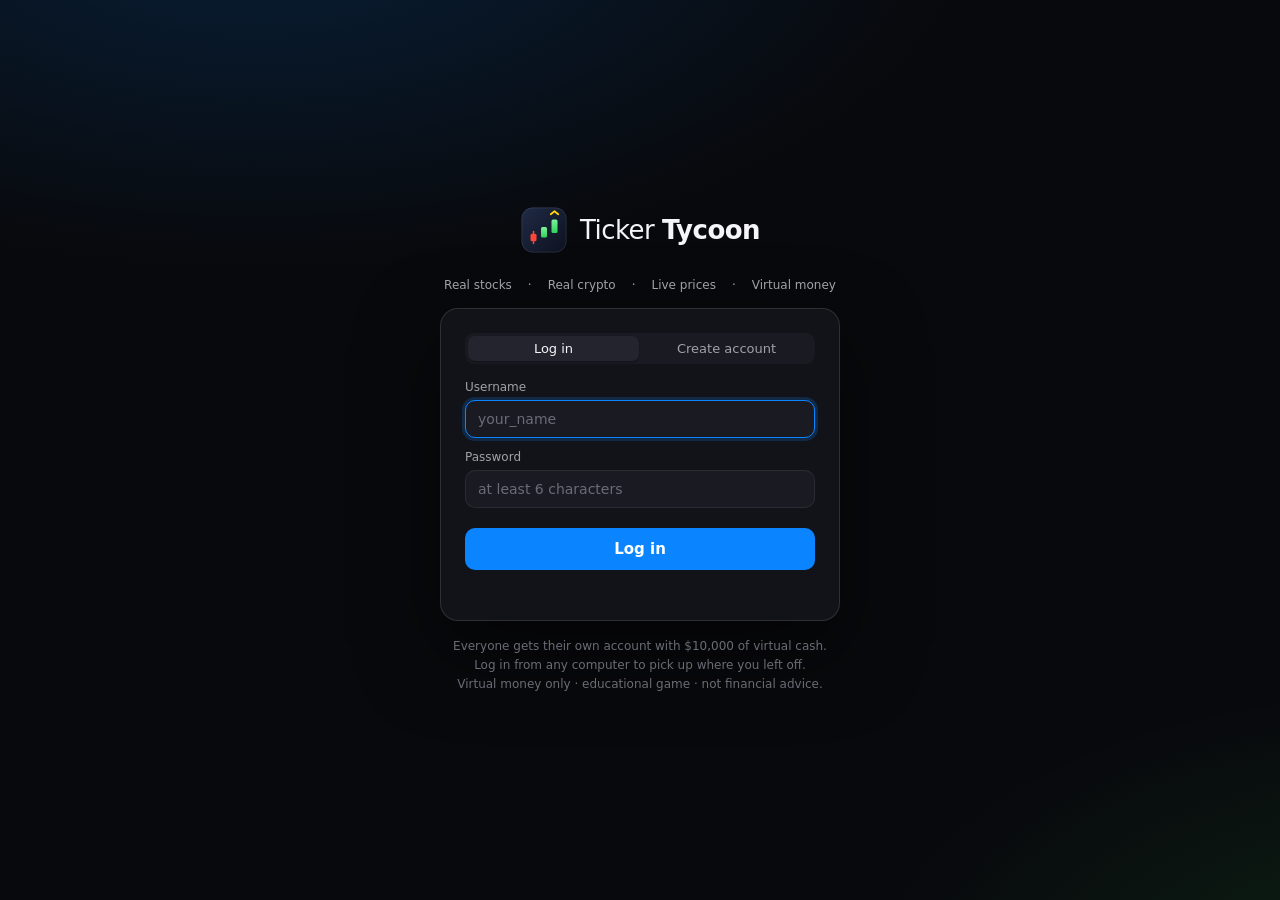
<file: templates/login.html>
<!doctype html>
<html lang="en">
<head>
  <meta charset="utf-8">
  <meta name="viewport" content="width=device-width, initial-scale=1">
  <title>Ticker Tycoon · Log in</title>
  <link rel="icon" href="/static/logo.svg" type="image/svg+xml">
  <link rel="stylesheet" href="/static/style.css">
  <style>
    body { display: grid; place-items: center; min-height: 100vh; overflow: auto;
      background: radial-gradient(1200px 600px at 20% -10%, rgba(10,132,255,.18), transparent 60%),
                  radial-gradient(900px 500px at 110% 110%, rgba(48,209,88,.12), transparent 60%), var(--bg); }
    .auth { width: 400px; max-width: calc(100vw - 32px); }
    .auth-brand { display: flex; align-items: center; gap: 12px; justify-content: center; margin-bottom: var(--s5); }
    .auth-brand img { width: 48px; height: 48px; }
    .auth-brand div { font-size: 26px; letter-spacing: -.02em; }
    .auth-card { background: var(--surface); border: 1px solid var(--line-2); border-radius: 18px; padding: var(--s5);
      box-shadow: 0 30px 80px rgba(0,0,0,.5); animation: pop .3s var(--ease); }
    .auth-card .seg { margin-bottom: var(--s4); }
    .auth-card .field { margin-bottom: var(--s3); }
    .auth-card .btn { width: 100%; padding: 12px; font-size: 15px; margin-top: var(--s2); }
    .auth-err { color: var(--red); font-size: 13px; min-height: 18px; margin-top: var(--s2); }
    .auth-foot { text-align: center; color: var(--text-3); font-size: 12px; margin-top: var(--s4); line-height: 1.6; }
    .ticker-strip { display: flex; gap: var(--s4); justify-content: center; margin-bottom: var(--s4); font-size: 12px; color: var(--text-2); }
  </style>
</head>
<body>
  <div class="auth">
    <div class="auth-brand"><img src="/static/logo.svg" alt=""><div>Ticker <b>Tycoon</b></div></div>
    <div class="ticker-strip"><span>Real stocks</span><span>&middot;</span><span>Real crypto</span><span>&middot;</span><span>Live prices</span><span>&middot;</span><span>Virtual money</span></div>
    <div class="auth-card">
      <div class="seg full" id="authSeg"><button data-m="login" class="active">Log in</button><button data-m="signup">Create account</button></div>
      <form id="authForm" autocomplete="on">
        <div class="field"><label for="u">Username</label>
          <input id="u" name="username" autocomplete="username" autocapitalize="off" spellcheck="false" required minlength="3" maxlength="20" placeholder="your_name"></div>
        <div class="field"><label for="p">Password</label>
          <input id="p" name="password" type="password" autocomplete="current-password" required minlength="6" placeholder="at least 6 characters"></div>
        <div class="field hidden" id="p2wrap"><label for="p2">Repeat password</label>
          <input id="p2" type="password" autocomplete="new-password" minlength="6"></div>
        <button class="btn primary" id="go" type="submit">Log in</button>
        <div class="auth-err" id="err"></div>
      </form>
    </div>
    <div class="auth-foot">Everyone gets their own account with $10,000 of virtual cash.<br>
      Log in from any computer to pick up where you left off.<br>Virtual money only &middot; educational game &middot; not financial advice.</div>
  </div>
<script>
  let mode = 'login';
  const $ = (s) => document.querySelector(s);
  document.querySelectorAll('#authSeg button').forEach((b) => b.addEventListener('click', () => {
    mode = b.dataset.m;
    document.querySelectorAll('#authSeg button').forEach((x) => x.classList.toggle('active', x === b));
    $('#p2wrap').classList.toggle('hidden', mode !== 'signup');
    $('#p').autocomplete = mode === 'signup' ? 'new-password' : 'current-password';
    $('#go').textContent = mode === 'signup' ? 'Create account' : 'Log in';
    $('#err').textContent = '';
    $('#u').focus();
  }));
  $('#authForm').addEventListener('submit', async (e) => {
    e.preventDefault();
    $('#err').textContent = '';
    if (mode === 'signup' && $('#p').value !== $('#p2').value) { $('#err').textContent = 'Passwords don’t match'; return; }
    $('#go').disabled = true;
    try {
      const r = await fetch('/api/auth/' + mode, { method: 'POST', headers: { 'Content-Type': 'application/json' },
        body: JSON.stringify({ username: $('#u').value.trim(), password: $('#p').value }) });
      const js = await r.json().catch(() => ({}));
      if (!r.ok) throw new Error(js.error || 'Something went wrong');
      if (mode === 'signup') try { localStorage.removeItem('tt_seen:' + $('#u').value.trim().toLowerCase()); } catch (_) {}
      location.href = '/';
    } catch (err) { $('#err').textContent = err.message; }
    $('#go').disabled = false;
  });
  $('#u').focus();
</script>
</body>
</html>
</file>
<file: static/style.css>
/* Ticker Tycoon - dark, clean, Apple-style. 8px spacing scale. */
:root {
  --s1: 4px; --s2: 8px; --s3: 12px; --s4: 16px; --s5: 24px; --s6: 32px; --s7: 40px; --s8: 48px;
  --bg: #08090c;
  --surface: #121318;
  --surface-2: #1a1b22;
  --surface-3: #23242d;
  --line: rgba(255,255,255,0.07);
  --line-2: rgba(255,255,255,0.12);
  --text: #f5f5f7;
  --text-2: #a1a1aa;
  --text-3: #6b6b76;
  --green: #30d158;
  --green-bg: rgba(48,209,88,0.12);
  --red: #ff453a;
  --red-bg: rgba(255,69,58,0.12);
  --blue: #0a84ff;
  --orange: #ff9f0a;
  --purple: #bf5af2;
  --yellow: #ffd60a;
  --radius: 14px;
  --radius-sm: 10px;
  --ease: cubic-bezier(.25,.8,.25,1);
  --font: -apple-system, BlinkMacSystemFont, "SF Pro Text", "SF Pro Display", "Helvetica Neue", Inter, system-ui, sans-serif;
  --mono: "SF Mono", ui-monospace, Menlo, monospace;
}
body.turbo { --accent-glow: rgba(191,90,242,0.25); }
* { box-sizing: border-box; }
html, body { margin: 0; height: 100%; background: var(--bg); color: var(--text); font-family: var(--font);
  font-size: 14px; -webkit-font-smoothing: antialiased; }
button { font-family: inherit; font-size: inherit; color: inherit; cursor: pointer; border: 0; background: none; }
input, select { font-family: inherit; font-size: 14px; color: var(--text); background: var(--surface-2);
  border: 1px solid var(--line); border-radius: var(--radius-sm); padding: 10px 12px; outline: none; width: 100%;
  transition: border-color .2s var(--ease), box-shadow .2s var(--ease); }
input:focus, select:focus { border-color: var(--blue); box-shadow: 0 0 0 3px rgba(10,132,255,.2); }
input::placeholder { color: var(--text-3); }
h3 { margin: 0 0 var(--s3); font-size: 15px; font-weight: 600; letter-spacing: -.01em; }
a { color: var(--blue); text-decoration: none; }
.num { font-variant-numeric: tabular-nums; }
.muted { color: var(--text-2); }
.small { font-size: 12px; }
.tiny { font-size: 11px; }
.hidden { display: none !important; }
.up { color: var(--green); } .down { color: var(--red); }
.row { display: flex; align-items: center; }
.row.gap { gap: var(--s2); }
.row.between { justify-content: space-between; }
.mt { margin-top: var(--s5); }
.pad { padding: var(--s4); }

#app { display: flex; flex-direction: column; height: 100vh; min-width: 1100px; }

/* ---------- top bar ---------- */
.topbar { display: flex; align-items: center; gap: var(--s4); padding: var(--s2) var(--s4); height: 56px;
  border-bottom: 1px solid var(--line); background: rgba(8,9,12,.8); backdrop-filter: saturate(180%) blur(20px); }
.brand { display: flex; align-items: center; gap: var(--s2); min-width: 170px; }
.brand-mark { width: 30px; height: 30px; }
.brand-name { font-size: 16px; letter-spacing: -.02em; }
.brand-name b { font-weight: 700; }
.tabs { display: flex; gap: 2px; background: var(--surface); padding: 3px; border-radius: 10px; margin: 0 auto; }
.tabs button { padding: 6px 14px; border-radius: 8px; color: var(--text-2); font-weight: 500; transition: all .2s var(--ease); }
.tabs button:hover { color: var(--text); }
.tabs button.active { background: var(--surface-3); color: var(--text); box-shadow: 0 1px 2px rgba(0,0,0,.4); }
.top-right { display: flex; align-items: center; gap: var(--s2); }
.mode-toggle { display: flex; background: var(--surface); border-radius: 10px; padding: 3px; }
.mode-toggle button { padding: 5px 12px; border-radius: 8px; color: var(--text-2); font-weight: 600; display: flex; align-items: center; gap: 6px;
  transition: all .25s var(--ease); }
.mode-toggle button.active[data-mode=live] { background: var(--surface-3); color: var(--text); }
.mode-toggle button.active[data-mode=turbo] { background: linear-gradient(135deg, #8e2de2, #ff7a18); color: #fff; box-shadow: 0 0 16px rgba(191,90,242,.35); }
.dot { width: 7px; height: 7px; border-radius: 50%; background: var(--text-3); display: inline-block; }
.dot.live { background: var(--green); box-shadow: 0 0 0 0 rgba(48,209,88,.6); animation: pulse 2s infinite; }
@keyframes pulse { 0% { box-shadow: 0 0 0 0 rgba(48,209,88,.55); } 70% { box-shadow: 0 0 0 7px rgba(48,209,88,0); } 100% { box-shadow: 0 0 0 0 rgba(48,209,88,0); } }
.pill { padding: 4px 10px; border-radius: 999px; background: var(--surface-2); color: var(--text-2); font-size: 12px; font-weight: 500; white-space: nowrap; }
.pill.open { color: var(--green); background: var(--green-bg); }
.pill.closed { color: var(--orange); background: rgba(255,159,10,.12); }
.pill.turbo { color: var(--purple); background: rgba(191,90,242,.14); }
.icon-btn { width: 32px; height: 32px; border-radius: 9px; display: grid; place-items: center; color: var(--text-2); background: var(--surface);
  font-weight: 700; transition: all .2s var(--ease); }
.icon-btn:hover { color: var(--text); background: var(--surface-3); }
.icon-btn svg { width: 18px; height: 18px; }

/* ---------- strip ---------- */
.strip { display: flex; align-items: center; gap: var(--s6); padding: var(--s3) var(--s5); border-bottom: 1px solid var(--line); }
.kpi label { display: block; font-size: 11px; text-transform: uppercase; letter-spacing: .06em; color: var(--text-3); margin-bottom: 2px; }
.kpi div { font-size: 16px; font-weight: 600; transition: color .3s; }
.kpi.big div { font-size: 24px; letter-spacing: -.02em; }
.kpi small { font-size: 12px; }
.level-card { margin-left: auto; display: flex; align-items: center; gap: var(--s3); background: var(--surface); padding: var(--s2) var(--s3);
  border-radius: var(--radius); min-width: 280px; }
.level-badge { width: 38px; height: 38px; border-radius: 11px; display: grid; place-items: center; font-weight: 800; font-size: 17px;
  background: linear-gradient(135deg, #ffd60a, #ff9f0a); color: #1a1200; }
.level-info { flex: 1; }
.level-top { display: flex; justify-content: space-between; font-size: 13px; margin-bottom: 4px; }
.bar { height: 6px; background: var(--surface-3); border-radius: 99px; overflow: hidden; }
.bar i { display: block; height: 100%; width: 0; background: linear-gradient(90deg, #ffd60a, #ff9f0a); border-radius: 99px; transition: width .6s var(--ease); }
.level-info small { display: block; margin-top: 4px; font-size: 11px; }
.warn-bar { padding: var(--s2) var(--s5); background: linear-gradient(90deg, rgba(255,159,10,.2), rgba(255,69,58,.15)); color: #ffd7a1;
  border-bottom: 1px solid rgba(255,159,10,.3); display: flex; gap: var(--s3); align-items: center; font-weight: 500; animation: slideDown .3s var(--ease); }
.warn-bar.danger { background: linear-gradient(90deg, rgba(255,69,58,.3), rgba(255,69,58,.15)); color: #ffc2bd; }
.warn-bar button { margin-left: auto; }
.data-bar { padding: 6px var(--s5); background: rgba(10,132,255,.1); color: #9ecbff; font-size: 12px; border-bottom: 1px solid var(--line); }
@keyframes slideDown { from { transform: translateY(-8px); opacity: 0; } to { transform: none; opacity: 1; } }

/* ---------- views ---------- */
.view { display: none; flex: 1; min-height: 0; overflow: auto; padding: var(--s4); gap: var(--s4); flex-direction: column; animation: fadeIn .25s var(--ease); }
.view.active { display: flex; }
.view > * { flex-shrink: 0; }
#view-trade.active { display: grid; grid-template-columns: 300px 1fr 320px; overflow: hidden; }
@keyframes fadeIn { from { opacity: 0; transform: translateY(4px); } to { opacity: 1; transform: none; } }
.panel { background: var(--surface); border: 1px solid var(--line); border-radius: var(--radius); min-height: 0; }

/* ---------- market list ---------- */
.market-list { display: flex; flex-direction: column; padding: var(--s3); gap: var(--s2); }
.search { position: relative; display: flex; align-items: center; }
.search svg { position: absolute; left: 11px; width: 16px; height: 16px; color: var(--text-3); }
.search input { padding-left: 34px; padding-right: 30px; }
.search kbd { position: absolute; right: 9px; font-family: var(--mono); font-size: 11px; color: var(--text-3); border: 1px solid var(--line-2); border-radius: 5px; padding: 0 5px; }
.chips { display: flex; flex-wrap: wrap; gap: 6px; }
.chips button { padding: 4px 10px; border-radius: 99px; background: var(--surface-2); color: var(--text-2); font-size: 12px; font-weight: 500; transition: all .2s var(--ease); }
.chips button:hover { color: var(--text); }
.chips button.active { background: var(--text); color: #000; }
.select { padding: 7px 10px; }
.list { overflow-y: auto; flex: 1; margin: 0 calc(-1 * var(--s2)); }
.row-item { display: flex; align-items: center; gap: var(--s2); padding: var(--s2); margin: 0 var(--s1); border-radius: var(--radius-sm); cursor: pointer;
  transition: background .15s var(--ease); }
.row-item:hover { background: var(--surface-2); }
.row-item.sel { background: var(--surface-3); }
.row-item .meta { flex: 1; min-width: 0; }
.row-item .sym { font-weight: 600; display: flex; gap: 6px; align-items: center; }
.row-item .nm { color: var(--text-2); font-size: 12px; white-space: nowrap; overflow: hidden; text-overflow: ellipsis; }
.row-item .px { text-align: right; font-size: 13px; }
.row-item .px small { display: block; font-size: 11px; }
.row-item .star { font-size: 14px; color: var(--text-3); padding: 2px; }
.row-item .star.on, .star.on { color: var(--yellow); }
.avatar { width: 32px; height: 32px; border-radius: 9px; display: grid; place-items: center; font-weight: 700; font-size: 12px; flex: none; overflow: hidden;
  background: var(--surface-3); color: #fff; }
.avatar { position: relative; }
.avatar img { position: absolute; inset: 0; width: 100%; height: 100%; object-fit: contain; background: #fff; padding: 3px; }
.avatar.s4 span { font-size: 10px; letter-spacing: -.02em; }
.avatar.lg { width: 44px; height: 44px; border-radius: 12px; font-size: 15px; }
.tag { font-size: 10px; font-weight: 600; text-transform: uppercase; letter-spacing: .05em; padding: 2px 6px; border-radius: 5px; background: var(--surface-3); color: var(--text-2); }
.tag.long { background: var(--green-bg); color: var(--green); } .tag.short { background: var(--red-bg); color: var(--red); }
.tag.bot { background: rgba(10,132,255,.15); color: #6cb6ff; } .tag.fund { background: rgba(191,90,242,.15); color: #d79bff; }
.tag.lev { background: rgba(255,159,10,.15); color: var(--orange); }
.empty { padding: var(--s5); text-align: center; color: var(--text-3); }

/* ---------- chart panel ---------- */
.chart-panel { display: flex; flex-direction: column; overflow: hidden; }
.asset-head { display: flex; justify-content: space-between; align-items: center; padding: var(--s4) var(--s4) var(--s2); }
.asset-id { display: flex; gap: var(--s3); align-items: center; }
.asset-title { font-size: 20px; font-weight: 700; display: flex; align-items: center; gap: var(--s2); letter-spacing: -.02em; }
.asset-name { font-size: 13px; }
.star { font-size: 18px; color: var(--text-3); transition: transform .2s var(--ease), color .2s; }
.star:hover { transform: scale(1.15); }
.asset-price { text-align: right; }
.price-big { font-size: 26px; font-weight: 700; letter-spacing: -.02em; transition: color .4s; }
.flash-up { animation: flashUp .8s var(--ease); } .flash-down { animation: flashDown .8s var(--ease); }
@keyframes flashUp { 0% { color: var(--green); } 100% { color: var(--text); } }
@keyframes flashDown { 0% { color: var(--red); } 100% { color: var(--text); } }
.chart-toolbar { display: flex; align-items: center; gap: var(--s3); padding: 0 var(--s4) var(--s2); }
.chart-toolbar #aMarket { margin-left: auto; }
.seg { display: inline-flex; background: var(--surface-2); padding: 3px; border-radius: 9px; gap: 2px; }
.seg.full { display: flex; width: 100%; }
.seg.full button { flex: 1; }
.seg button { padding: 5px 11px; border-radius: 7px; color: var(--text-2); font-weight: 500; font-size: 13px; transition: all .2s var(--ease); }
.seg button.active { background: var(--surface-3); color: var(--text); box-shadow: 0 1px 2px rgba(0,0,0,.35); }
.seg button.locked { opacity: .45; }
.chart-wrap { position: relative; flex: 1; min-height: 260px; margin: 0 var(--s2); }
#chart { position: absolute; inset: 0; }
.chart-note { position: absolute; inset: 0; display: grid; place-items: center; color: var(--text-2); text-align: center; padding: var(--s6); pointer-events: none; }
.place-hint { position: absolute; top: 8px; left: 50%; transform: translateX(-50%); background: var(--blue); color: #fff; padding: 6px 12px; border-radius: 99px;
  font-size: 12px; font-weight: 600; z-index: 5; box-shadow: 0 6px 20px rgba(10,132,255,.4); }
.chart-wrap.placing { cursor: crosshair; }
.ticker-positions { max-height: 210px; overflow-y: auto; padding: var(--s2) var(--s3) var(--s3); border-top: 1px solid var(--line); }

/* ---------- position card ---------- */
.pos { display: grid; grid-template-columns: 1.3fr 1fr 1fr 1fr 1.4fr auto; align-items: center; gap: var(--s3); padding: var(--s2) var(--s3);
  border-radius: var(--radius-sm); background: var(--surface-2); margin-top: var(--s2); animation: fadeIn .25s var(--ease); }
.pos .lbl { font-size: 10px; text-transform: uppercase; letter-spacing: .05em; color: var(--text-3); }
.pos .v { font-weight: 600; font-size: 13px; }
.pos .acts { display: flex; gap: 4px; }
.mini { padding: 4px 8px; border-radius: 7px; background: var(--surface-3); color: var(--text-2); font-size: 12px; font-weight: 500; transition: all .15s var(--ease); }
.mini:hover { color: var(--text); background: #2e2f3a; }
.mini.red { color: var(--red); } .mini.red:hover { background: var(--red-bg); }
.risk { height: 3px; background: var(--surface-3); border-radius: 9px; overflow: hidden; margin-top: 3px; }
.risk i { display: block; height: 100%; background: var(--orange); }

/* ---------- order panel ---------- */
.order-panel { padding: var(--s4); display: flex; flex-direction: column; gap: var(--s3); overflow-y: auto; }
.field label { display: block; font-size: 12px; color: var(--text-2); margin-bottom: 6px; font-weight: 500; }
.field.two { display: grid; grid-template-columns: 1fr 1fr; gap: var(--s2); }
.field.inline { display: flex; align-items: center; gap: var(--s2); }
.field.inline label { margin: 0; white-space: nowrap; }
.field.inline input { width: 130px; }
.pctlbl { float: right; font-variant-numeric: tabular-nums; }
.pct-row { display: grid; grid-template-columns: repeat(4, 1fr); gap: 6px; }
.pct-row button { padding: 6px; border-radius: 8px; background: var(--surface-2); color: var(--text-2); font-size: 12px; font-weight: 600; transition: all .15s var(--ease); }
.pct-row button:hover { background: var(--surface-3); color: var(--text); }
.link-btn { color: var(--blue); font-size: 12px; padding: 4px 0; }
.link-btn.on { color: var(--orange); }
.order-summary { background: var(--surface-2); border-radius: var(--radius-sm); padding: var(--s3); font-size: 12px; display: grid; grid-template-columns: 1fr auto; gap: 6px 8px; }
.order-summary span:nth-child(even) { text-align: right; font-variant-numeric: tabular-nums; color: var(--text); }
.order-summary span:nth-child(odd) { color: var(--text-2); }
.side-btns { display: grid; grid-template-columns: 1fr 1fr; gap: var(--s2); }
.btn { padding: 10px 16px; border-radius: var(--radius-sm); font-weight: 600; transition: transform .1s var(--ease), filter .2s, background .2s; }
.btn:active { transform: scale(.97); }
.btn.long, .btn.short { display: flex; flex-direction: column; align-items: center; padding: 12px; color: #fff; }
.btn.long { background: linear-gradient(180deg, #34d65c, #24b14a); box-shadow: 0 6px 20px rgba(48,209,88,.25); }
.btn.short { background: linear-gradient(180deg, #ff5a4f, #e0362c); box-shadow: 0 6px 20px rgba(255,69,58,.25); }
.btn.long span, .btn.short span { font-size: 16px; letter-spacing: .04em; }
.btn.long small, .btn.short small { font-size: 10px; opacity: .85; font-weight: 500; }
.btn:hover { filter: brightness(1.08); }
.btn.primary { background: var(--blue); color: #fff; }
.btn.ghost { background: var(--surface-2); color: var(--text); }
.btn.danger { background: var(--red); color: #fff; }
.btn:disabled { opacity: .45; cursor: not-allowed; }

/* ---------- portfolio / cards ---------- */
.grid-cards { display: grid; grid-template-columns: repeat(auto-fit, minmax(170px, 1fr)); gap: var(--s3); }
.card { background: var(--surface); border: 1px solid var(--line); border-radius: var(--radius); padding: var(--s4); }
.card label { font-size: 11px; text-transform: uppercase; letter-spacing: .06em; color: var(--text-3); }
.card .v { font-size: 22px; font-weight: 700; margin-top: 4px; letter-spacing: -.02em; }
.card small { color: var(--text-2); }
.alloc { display: flex; height: 14px; border-radius: 99px; overflow: hidden; background: var(--surface-3); }
.alloc i { display: block; height: 100%; transition: width .5s var(--ease); }
.alloc-legend { display: flex; flex-wrap: wrap; gap: var(--s3); margin-top: var(--s3); font-size: 12px; color: var(--text-2); }
.alloc-legend span::before { content: ""; display: inline-block; width: 8px; height: 8px; border-radius: 3px; margin-right: 6px; background: var(--c); }
table.tbl { width: 100%; border-collapse: collapse; font-size: 13px; }
.tbl th { text-align: left; font-size: 11px; color: var(--text-3); font-weight: 500; text-transform: uppercase; letter-spacing: .05em; padding: 6px 8px; border-bottom: 1px solid var(--line); }
.tbl td { padding: 9px 8px; border-bottom: 1px solid var(--line); font-variant-numeric: tabular-nums; }
.tbl tr:last-child td { border-bottom: 0; }
.tbl tr.click { cursor: pointer; } .tbl tr.click:hover td { background: var(--surface-2); }
.events { display: flex; flex-direction: column; gap: 2px; max-height: 360px; overflow-y: auto; }
.ev { display: flex; gap: var(--s3); padding: 7px 8px; border-radius: 8px; font-size: 13px; }
.ev:hover { background: var(--surface-2); }
.ev time { color: var(--text-3); font-size: 12px; min-width: 112px; font-variant-numeric: tabular-nums; }
.ev .ico { width: 18px; text-align: center; }

/* ---------- bots / funds ---------- */
.locked-card { display: flex; align-items: center; gap: var(--s4); padding: var(--s5); border-radius: var(--radius); border: 1px dashed var(--line-2);
  background: linear-gradient(135deg, rgba(10,132,255,.08), rgba(191,90,242,.08)); }
.locked-card .lock { font-size: 28px; }
.shop { display: grid; grid-template-columns: repeat(auto-fit, minmax(220px, 1fr)); gap: var(--s3); }
.shop-item { background: var(--surface-2); border-radius: var(--radius); padding: var(--s4); display: flex; flex-direction: column; gap: var(--s2); border: 1px solid transparent; transition: border-color .2s, transform .2s var(--ease); }
.shop-item:hover { border-color: var(--line-2); transform: translateY(-2px); }
.shop-item .ico { width: 40px; height: 40px; border-radius: 11px; display: grid; place-items: center; font-weight: 800; font-size: 16px; }
.shop-item p { margin: 0; color: var(--text-2); font-size: 13px; flex: 1; }
.shop-item .price { font-weight: 700; }
.bot-card, .fund-card { display: grid; grid-template-columns: 1.5fr 1fr 1fr 1fr 1fr auto; gap: var(--s3); align-items: center; padding: var(--s3); border-radius: var(--radius-sm); background: var(--surface-2); margin-bottom: var(--s2); }
.fund-builder { display: flex; flex-direction: column; gap: var(--s3); }
.fund-row { display: grid; grid-template-columns: 1fr 120px 36px; gap: var(--s2); align-items: center; }
.picker { position: relative; }
.picker-list { position: absolute; z-index: 30; left: 0; right: 0; top: 100%; margin-top: 4px; background: var(--surface-3); border: 1px solid var(--line-2); border-radius: var(--radius-sm); max-height: 240px; overflow-y: auto; box-shadow: 0 12px 40px rgba(0,0,0,.5); }
.picker-list div { padding: 8px 10px; cursor: pointer; display: flex; gap: 8px; }
.picker-list div:hover { background: #30313c; }
.chipset { display: flex; flex-wrap: wrap; gap: 6px; margin-top: 6px; }
.chipset span { background: var(--surface-3); border-radius: 99px; padding: 3px 4px 3px 10px; font-size: 12px; display: inline-flex; align-items: center; gap: 4px; }
.chipset button { width: 18px; height: 18px; border-radius: 50%; color: var(--text-2); }

/* ---------- learn ---------- */
.disclaimer { background: rgba(255,214,10,.08); border: 1px solid rgba(255,214,10,.25); color: #ffe17a; border-radius: var(--radius-sm); padding: var(--s2) var(--s3); font-size: 13px; }
.learn-grid { display: grid; grid-template-columns: 300px 1fr; gap: var(--s4); flex: 1 1 auto; min-height: 560px; }
.learn-side { display: flex; flex-direction: column; gap: var(--s3); overflow-y: auto; }
.learn-progress .bar { margin-top: var(--s2); height: 8px; }
.lesson-list { list-style: none; padding: 0; margin: 0; display: flex; flex-direction: column; gap: 2px; }
.lesson-list li { display: flex; align-items: center; gap: var(--s2); padding: 8px; border-radius: var(--radius-sm); cursor: pointer; transition: background .15s; }
.lesson-list li:hover { background: var(--surface-2); }
.lesson-list li.sel { background: var(--surface-3); }
.lesson-list .n { width: 26px; height: 26px; border-radius: 8px; display: grid; place-items: center; font-size: 12px; font-weight: 700; background: var(--surface-3); color: var(--text-2); flex: none; }
.lesson-list li.done .n { background: var(--green); color: #002a0c; }
.lesson-list .t { flex: 1; font-size: 13px; }
.lesson-list .q { font-size: 11px; color: var(--yellow); }
.lesson-howto { text-align: left; padding: 10px 12px; border-radius: var(--radius-sm); background: linear-gradient(135deg, rgba(10,132,255,.18), rgba(191,90,242,.18)); font-weight: 600; }
.learn-main { overflow-y: auto; }
.learn-main h2 { margin: 0 0 var(--s2); font-size: 26px; letter-spacing: -.02em; }
.learn-main p { line-height: 1.6; color: #d8d8de; max-width: 760px; }
.videos { display: grid; grid-template-columns: repeat(auto-fill, minmax(230px, 1fr)); gap: var(--s3); margin: var(--s3) 0; }
.video { background: var(--surface-2); border-radius: var(--radius-sm); overflow: hidden; cursor: pointer; transition: transform .2s var(--ease); border: 1px solid transparent; }
.video:hover { transform: translateY(-2px); border-color: var(--line-2); }
.video .th { aspect-ratio: 16/9; background: #000 center/cover no-repeat; position: relative; display: grid; place-items: center; }
.video .th .play { width: 42px; height: 42px; border-radius: 50%; background: rgba(0,0,0,.6); display: grid; place-items: center; font-size: 16px; }
.video .th.fb { background: linear-gradient(135deg, #2a1215, #1a1b22); }
.video .info { padding: var(--s2) var(--s3); }
.video .ti { font-size: 13px; font-weight: 600; line-height: 1.35; display: -webkit-box; -webkit-line-clamp: 2; -webkit-box-orient: vertical; overflow: hidden; }
.video .ch { font-size: 12px; color: var(--text-2); margin-top: 4px; }
.player { aspect-ratio: 16/9; width: 100%; border: 0; border-radius: var(--radius-sm); background: #000; }
.quiz { background: var(--surface-2); border-radius: var(--radius); padding: var(--s4); margin-top: var(--s3); }
.quiz .qq { margin-bottom: var(--s3); }
.quiz .qq b { display: block; margin-bottom: 6px; }
.quiz label { display: flex; gap: 8px; align-items: center; padding: 7px 10px; border-radius: 8px; cursor: pointer; }
.quiz label:hover { background: var(--surface-3); }
.quiz label.right { background: var(--green-bg); } .quiz label.wrong { background: var(--red-bg); }
.quiz input { width: auto; }
.howto dt { font-weight: 600; margin-top: var(--s3); }
.howto dd { margin: 4px 0 0; color: #cfcfd6; line-height: 1.55; }
.note { background: rgba(10,132,255,.08); border: 1px solid rgba(10,132,255,.25); color: #a9d1ff; border-radius: var(--radius-sm); padding: var(--s2) var(--s3); font-size: 13px; }

/* ---------- stats ---------- */
.nw-chart { height: 260px; }
.two-col { display: grid; grid-template-columns: 1fr 1fr; gap: var(--s4); }
.ach-grid { display: grid; grid-template-columns: repeat(auto-fill, minmax(150px, 1fr)); gap: var(--s2); }
.ach { padding: var(--s3); border-radius: var(--radius-sm); background: var(--surface-2); opacity: .45; filter: grayscale(1); transition: all .3s; }
.ach.got { opacity: 1; filter: none; background: linear-gradient(135deg, rgba(255,214,10,.12), rgba(255,159,10,.06)); border: 1px solid rgba(255,214,10,.25); }
.ach b { display: block; font-size: 13px; } .ach small { color: var(--text-2); font-size: 11px; }
.kb-list { display: grid; grid-template-columns: auto 1fr; gap: 8px 14px; align-items: center; }
kbd { font-family: var(--mono); font-size: 12px; background: var(--surface-3); border: 1px solid var(--line-2); border-bottom-width: 2px; border-radius: 6px; padding: 2px 7px; color: var(--text); }
.status-row { display: flex; justify-content: space-between; align-items: center; padding: 8px 0; border-bottom: 1px solid var(--line); font-size: 13px; gap: var(--s3); }
.status-row:last-child { border-bottom: 0; }
.ok { color: var(--green); } .bad { color: var(--orange); }

/* ---------- drawer / modal / toast ---------- */
.drawer { position: fixed; top: 0; right: 0; bottom: 0; width: 420px; background: var(--surface); border-left: 1px solid var(--line); z-index: 40;
  transform: translateX(100%); transition: transform .3s var(--ease); display: flex; flex-direction: column; box-shadow: -20px 0 60px rgba(0,0,0,.5); }
.drawer.open { transform: none; }
.drawer-head { display: flex; justify-content: space-between; align-items: center; padding: var(--s3) var(--s4); border-bottom: 1px solid var(--line); }
.drawer-body { overflow-y: auto; padding: var(--s3) var(--s4); flex: 1; }
.news-item { display: flex; gap: var(--s3); padding: var(--s3) 0; border-bottom: 1px solid var(--line); color: var(--text); }
.news-item:hover .nt { color: var(--blue); }
.news-item img { width: 72px; height: 54px; object-fit: cover; border-radius: 8px; flex: none; background: var(--surface-3); }
.news-item .nt { font-weight: 600; font-size: 13px; line-height: 1.35; transition: color .15s; }
.news-item .ns { font-size: 11px; color: var(--text-3); margin-top: 4px; }
.modal-back { position: fixed; inset: 0; background: rgba(0,0,0,.55); backdrop-filter: blur(8px); z-index: 50; display: grid; place-items: center; animation: fadeIn .2s; }
.modal { background: var(--surface); border: 1px solid var(--line-2); border-radius: 18px; padding: var(--s5); width: 520px; max-width: 92vw; max-height: 86vh; overflow-y: auto;
  box-shadow: 0 30px 80px rgba(0,0,0,.6); animation: pop .25s var(--ease); }
.modal.wide { width: 860px; }
.modal h2 { margin: 0 0 var(--s2); font-size: 22px; letter-spacing: -.02em; }
.modal .acts { display: flex; justify-content: flex-end; gap: var(--s2); margin-top: var(--s4); }
@keyframes pop { from { transform: scale(.96); opacity: 0; } to { transform: none; opacity: 1; } }
.away-grid { display: grid; grid-template-columns: 1fr 1fr; gap: var(--s2); margin: var(--s3) 0; }
.away-grid .card { padding: var(--s3); }
.away-list { font-size: 13px; color: #d4d4da; margin: 4px 0 var(--s2); padding-left: 18px; }
.toasts { position: fixed; top: 64px; left: 50%; transform: translateX(-50%); display: flex; flex-direction: column; align-items: center; gap: var(--s2); z-index: 60; pointer-events: none; }
.toasts .toast { pointer-events: auto; }
.toast { background: var(--surface-3); border: 1px solid var(--line-2); padding: 10px 14px; border-radius: 12px; min-width: 260px; max-width: 380px; font-size: 13px;
  box-shadow: 0 10px 30px rgba(0,0,0,.5); animation: toastIn .3s var(--ease); }
.toast.good { border-color: rgba(48,209,88,.4); } .toast.bad { border-color: rgba(255,69,58,.45); }
.toast.gold { border-color: rgba(255,214,10,.5); background: linear-gradient(135deg, #2b2410, #23242d); }
.toast.out { animation: toastOut .3s var(--ease) forwards; }
@keyframes toastIn { from { transform: translateY(-10px); opacity: 0; } to { transform: none; opacity: 1; } }
@keyframes toastOut { to { transform: translateY(-10px); opacity: 0; } }
::-webkit-scrollbar { width: 8px; height: 8px; } ::-webkit-scrollbar-thumb { background: #2a2b34; border-radius: 8px; } ::-webkit-scrollbar-track { background: transparent; }

.live-tag { display: inline-flex; align-items: center; gap: 6px; font-size: 11px; color: var(--text-3); margin-top: 2px; justify-content: flex-end; width: 100%; }
.live-tag.stale .dot { background: var(--orange); animation: none; box-shadow: none; }
.chart-note .retry { pointer-events: auto; margin-top: 12px; }

/* ---------- tutorial ---------- */
.tour-btn { padding: 6px 12px; border-radius: 9px; background: linear-gradient(135deg, rgba(10,132,255,.25), rgba(191,90,242,.25)); color: var(--text); font-weight: 600; font-size: 13px; transition: filter .2s; }
.tour-btn:hover { filter: brightness(1.2); }
.tour { position: fixed; inset: 0; z-index: 70; }
.tour-spot { position: fixed; border-radius: 12px; box-shadow: 0 0 0 9999px rgba(0,0,0,.66), 0 0 0 2px var(--blue), 0 0 24px rgba(10,132,255,.6);
  transition: all .35s var(--ease); pointer-events: none; }
.tour-card { position: fixed; width: 360px; background: var(--surface); border: 1px solid var(--line-2); border-radius: 16px; padding: var(--s4);
  box-shadow: 0 24px 60px rgba(0,0,0,.6); transition: top .35s var(--ease), left .35s var(--ease); animation: pop .25s var(--ease); }
.tour-card h3 { font-size: 17px; margin: 4px 0 var(--s2); }
.tour-card p { margin: 0 0 var(--s3); color: #d8d8de; line-height: 1.55; font-size: 13.5px; }
.tour-count { font-size: 11px; color: var(--text-3); text-transform: uppercase; letter-spacing: .06em; }
.tour-bar { height: 4px; background: var(--surface-3); border-radius: 9px; overflow: hidden; margin-bottom: var(--s3); }
.tour-bar i { display: block; height: 100%; background: var(--blue); transition: width .35s var(--ease); }
.small-btn { padding: 7px 12px; font-size: 13px; }
.lesson-howto + .lesson-howto { margin-top: calc(-1 * var(--s1)); }

/* ---------- accounts / settings ---------- */
.user-btn { display: flex; align-items: center; gap: 8px; padding: 4px 10px 4px 4px; border-radius: 99px; background: var(--surface); color: var(--text); font-weight: 600; font-size: 13px; }
.user-btn:hover { background: var(--surface-3); }
.user-av { width: 24px; height: 24px; border-radius: 50%; display: grid; place-items: center; background: linear-gradient(135deg, #0a84ff, #bf5af2); font-size: 12px; color: #fff; text-transform: uppercase; }
.toggle-row { display: flex; gap: var(--s4); align-items: center; justify-content: space-between; background: var(--surface-2); border-radius: var(--radius-sm); padding: var(--s3); }
.switch { position: relative; width: 46px; height: 28px; flex: none; }
.switch input { opacity: 0; width: 0; height: 0; }
.switch span { position: absolute; inset: 0; background: var(--surface-3); border-radius: 99px; cursor: pointer; transition: background .25s var(--ease); }
.switch span::before { content: ""; position: absolute; width: 22px; height: 22px; left: 3px; top: 3px; border-radius: 50%; background: #fff; transition: transform .25s var(--ease); box-shadow: 0 2px 4px rgba(0,0,0,.3); }
.switch input:checked + span { background: var(--green); }
.switch input:checked + span::before { transform: translateX(18px); }
.lb-row { display: grid; grid-template-columns: 48px 1fr 160px 90px; gap: var(--s3); padding: 9px 8px; border-bottom: 1px solid var(--line); align-items: center; font-variant-numeric: tabular-nums; }
.lb-row.me { background: rgba(10,132,255,.1); border-radius: 8px; }
.lb-row .medal { font-weight: 800; color: var(--text-2); }
.lb-row:nth-child(2) .medal { color: #ffd60a; } .lb-row:nth-child(3) .medal { color: #c7c7cc; } .lb-row:nth-child(4) .medal { color: #d08a4b; }
</file>
